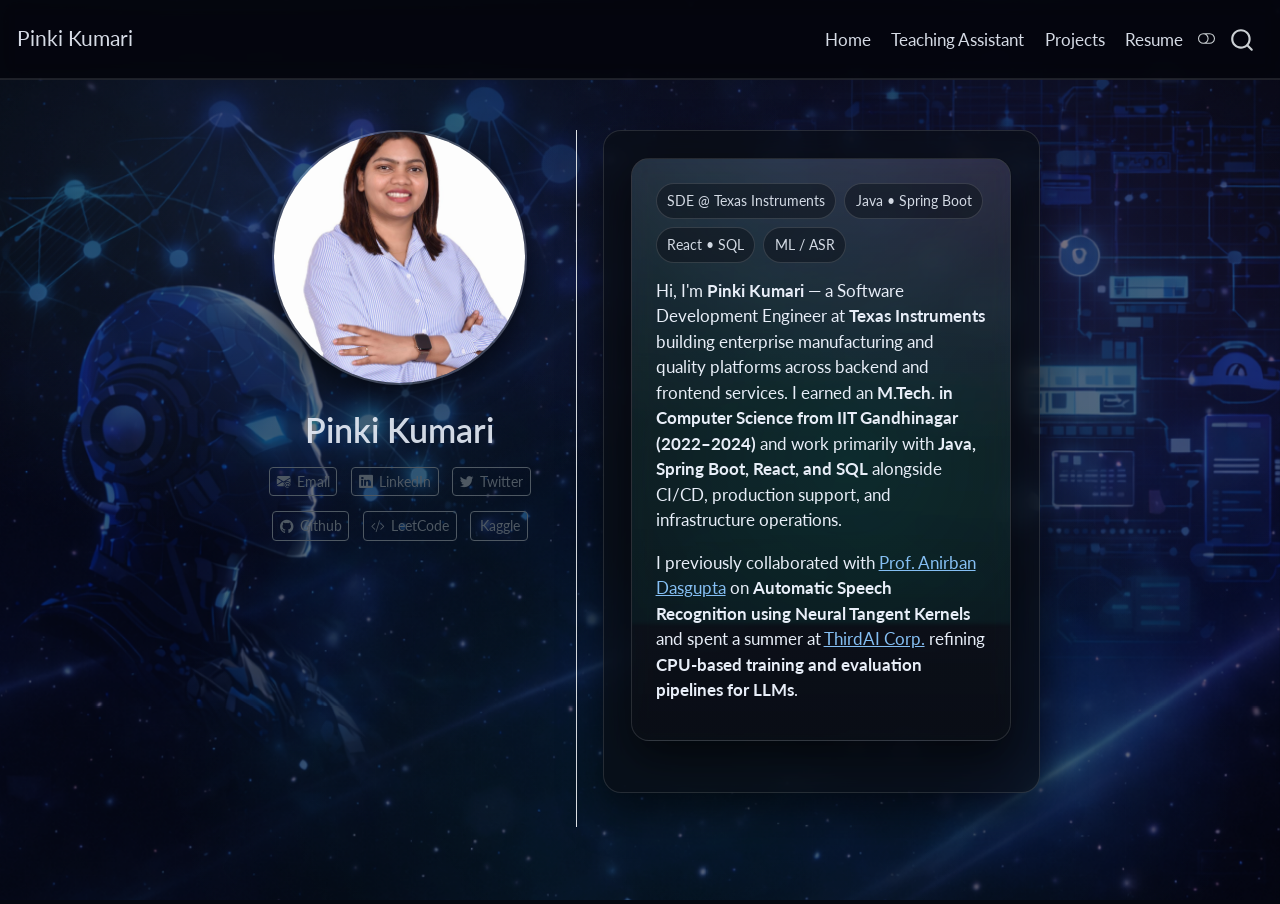
<file: docs/index.html>
<!DOCTYPE html>
<html xmlns="http://www.w3.org/1999/xhtml" lang="en" xml:lang="en"><head>

<meta charset="utf-8">
<meta name="generator" content="quarto-1.3.450">

<meta name="viewport" content="width=device-width, initial-scale=1.0, user-scalable=yes">


<title>Pinki Kumari</title>
<style>
code{white-space: pre-wrap;}
span.smallcaps{font-variant: small-caps;}
div.columns{display: flex; gap: min(4vw, 1.5em);}
div.column{flex: auto; overflow-x: auto;}
div.hanging-indent{margin-left: 1.5em; text-indent: -1.5em;}
ul.task-list{list-style: none;}
ul.task-list li input[type="checkbox"] {
  width: 0.8em;
  margin: 0 0.8em 0.2em -1em; /* quarto-specific, see https://github.com/quarto-dev/quarto-cli/issues/4556 */ 
  vertical-align: middle;
}
</style>


<script src="site_libs/quarto-nav/quarto-nav.js"></script>
<script src="site_libs/quarto-nav/headroom.min.js"></script>
<script src="site_libs/clipboard/clipboard.min.js"></script>
<script src="site_libs/quarto-search/autocomplete.umd.js"></script>
<script src="site_libs/quarto-search/fuse.min.js"></script>
<script src="site_libs/quarto-search/quarto-search.js"></script>
<meta name="quarto:offset" content="./">
<script src="site_libs/quarto-html/quarto.js"></script>
<script src="site_libs/quarto-html/popper.min.js"></script>
<script src="site_libs/quarto-html/tippy.umd.min.js"></script>
<link href="site_libs/quarto-html/tippy.css" rel="stylesheet">
<link href="site_libs/quarto-html/quarto-syntax-highlighting.css" rel="stylesheet" class="quarto-color-scheme" id="quarto-text-highlighting-styles">
<link href="site_libs/quarto-html/quarto-syntax-highlighting-dark.css" rel="prefetch" class="quarto-color-scheme quarto-color-alternate" id="quarto-text-highlighting-styles">
<script src="site_libs/bootstrap/bootstrap.min.js"></script>
<link href="site_libs/bootstrap/bootstrap-icons.css" rel="stylesheet">
<link href="site_libs/bootstrap/bootstrap.min.css" rel="stylesheet" class="quarto-color-scheme" id="quarto-bootstrap" data-mode="light">
<link href="site_libs/bootstrap/bootstrap-dark.min.css" rel="prefetch" class="quarto-color-scheme quarto-color-alternate" id="quarto-bootstrap" data-mode="dark">
<script id="quarto-search-options" type="application/json">{
  "location": "navbar",
  "copy-button": false,
  "collapse-after": 3,
  "panel-placement": "end",
  "type": "overlay",
  "limit": 20,
  "language": {
    "search-no-results-text": "No results",
    "search-matching-documents-text": "matching documents",
    "search-copy-link-title": "Copy link to search",
    "search-hide-matches-text": "Hide additional matches",
    "search-more-match-text": "more match in this document",
    "search-more-matches-text": "more matches in this document",
    "search-clear-button-title": "Clear",
    "search-detached-cancel-button-title": "Cancel",
    "search-submit-button-title": "Submit",
    "search-label": "Search"
  }
}</script>


<link rel="stylesheet" href="styles.css">
</head>

<body class="nav-fixed fullcontent">

<div id="quarto-search-results"></div>
  <header id="quarto-header" class="headroom fixed-top">
    <nav class="navbar navbar-expand-lg navbar-dark ">
      <div class="navbar-container container-fluid">
      <div class="navbar-brand-container">
    <a class="navbar-brand" href="./index.html">
    <span class="navbar-title">Pinki Kumari</span>
    </a>
  </div>
            <div id="quarto-search" class="" title="Search"></div>
          <button class="navbar-toggler" type="button" data-bs-toggle="collapse" data-bs-target="#navbarCollapse" aria-controls="navbarCollapse" aria-expanded="false" aria-label="Toggle navigation" onclick="if (window.quartoToggleHeadroom) { window.quartoToggleHeadroom(); }">
  <span class="navbar-toggler-icon"></span>
</button>
          <div class="collapse navbar-collapse" id="navbarCollapse">
            <ul class="navbar-nav navbar-nav-scroll ms-auto">
  <li class="nav-item">
    <a class="nav-link active" href="./index.html" rel="" target="" aria-current="page">
 <span class="menu-text">Home</span></a>
  </li>  
  <li class="nav-item">
    <a class="nav-link" href="./ta.html" rel="" target="">
 <span class="menu-text">Teaching Assistant</span></a>
  </li>  
  <li class="nav-item">
    <a class="nav-link" href="./projects.html" rel="" target="">
 <span class="menu-text">Projects</span></a>
  </li>  
  <li class="nav-item">
    <a class="nav-link" href="./files/Pinkikumari.pdf" rel="" target="">
 <span class="menu-text">Resume</span></a>
  </li>  
</ul>
            <div class="quarto-navbar-tools">
  <a href="" class="quarto-color-scheme-toggle quarto-navigation-tool  px-1" onclick="window.quartoToggleColorScheme(); return false;" title="Toggle dark mode"><i class="bi"></i></a>
</div>
          </div> <!-- /navcollapse -->
      </div> <!-- /container-fluid -->
    </nav>
</header>
<!-- content -->
<div id="quarto-content" class="quarto-container page-columns page-rows-contents page-layout-article page-navbar">
<!-- sidebar -->
<!-- margin-sidebar -->
    
<!-- main -->
<div class="quarto-about-trestles">
  <div class="about-entity">
    <img src="images/KumariPinkiNewImage.jpeg" class="about-image
  round " style="height: 15em; width: 15em;">
<header id="title-block-header" class="quarto-title-block default">
<div class="quarto-title">
<h1 class="title">Pinki Kumari</h1>
</div>
<div class="quarto-title-meta">
  </div>
</header>
    <div class="about-links">
  <a href="mailto:kumaripinki@alumni.iitgn.ac.in" class="about-link" rel="" target="">
    <i class="bi bi-envelope-at-fill"></i>
     <span class="about-link-text">Email</span>
  </a>
  <a href="https://www.linkedin.com/in/pinkikumari22/" class="about-link" rel="" target="">
    <i class="bi bi-linkedin"></i>
     <span class="about-link-text">LinkedIn</span>
  </a>
  <a href="https://twitter.com/PinkiKumari22" class="about-link" rel="" target="">
    <i class="bi bi-twitter"></i>
     <span class="about-link-text">Twitter</span>
  </a>
  <a href="https://github.com/PinkiKumari22" class="about-link" rel="" target="">
    <i class="bi bi-github"></i>
     <span class="about-link-text">Github</span>
  </a>
  <a href="https://leetcode.com/PINKIKUMARI22/" class="about-link" rel="" target="">
    <i class="bi bi-code-slash"></i>
     <span class="about-link-text">LeetCode</span>
  </a>
  <a href="https://www.kaggle.com/pinkikumariiitgn" class="about-link" rel="" target="">
    <i class="bi bi-kaggle"></i>
     <span class="about-link-text">Kaggle</span>
  </a>
</div>
  </div>
  <div class="about-contents">
  <main class="content" id="quarto-document-content">

    <!-- START: Hero Intro -->
    <div class="hero-intro">

      <div class="hero-badges">
        <span class="chip">SDE @ Texas Instruments</span>
        <span class="chip">Java • Spring Boot</span>
        <span class="chip">React • SQL</span>
        <span class="chip">ML / ASR</span>
      </div>

      <p>
        Hi, I'm <strong>Pinki Kumari</strong> — a Software Development Engineer at
        <strong>Texas Instruments</strong> building enterprise manufacturing and quality
        platforms across backend and frontend services. I earned an
        <strong>M.Tech. in Computer Science from IIT Gandhinagar (2022–2024)</strong>
        and work primarily with <strong>Java, Spring Boot, React, and SQL</strong>
        alongside CI/CD, production support, and infrastructure operations.
      </p>

      <p>
        I previously collaborated with
        <a href="https://sites.google.com/site/anirbandasgupta">Prof. Anirban Dasgupta</a>
        on <strong>Automatic Speech Recognition using Neural Tangent Kernels</strong>
        and spent a summer at
        <a href="https://www.thirdai.com/">ThirdAI Corp.</a>
        refining <strong>CPU-based training and evaluation pipelines for LLMs</strong>.
      </p>

    </div>
</ul>
</section>

</main></div>
</div>
 <!-- /main -->
<script id="quarto-html-after-body" type="application/javascript">
window.document.addEventListener("DOMContentLoaded", function (event) {
  const toggleBodyColorMode = (bsSheetEl) => {
    const mode = bsSheetEl.getAttribute("data-mode");
    const bodyEl = window.document.querySelector("body");
    if (mode === "dark") {
      bodyEl.classList.add("quarto-dark");
      bodyEl.classList.remove("quarto-light");
    } else {
      bodyEl.classList.add("quarto-light");
      bodyEl.classList.remove("quarto-dark");
    }
  }
  const toggleBodyColorPrimary = () => {
    const bsSheetEl = window.document.querySelector("link#quarto-bootstrap");
    if (bsSheetEl) {
      toggleBodyColorMode(bsSheetEl);
    }
  }
  toggleBodyColorPrimary();  
  const disableStylesheet = (stylesheets) => {
    for (let i=0; i < stylesheets.length; i++) {
      const stylesheet = stylesheets[i];
      stylesheet.rel = 'prefetch';
    }
  }
  const enableStylesheet = (stylesheets) => {
    for (let i=0; i < stylesheets.length; i++) {
      const stylesheet = stylesheets[i];
      stylesheet.rel = 'stylesheet';
    }
  }
  const manageTransitions = (selector, allowTransitions) => {
    const els = window.document.querySelectorAll(selector);
    for (let i=0; i < els.length; i++) {
      const el = els[i];
      if (allowTransitions) {
        el.classList.remove('notransition');
      } else {
        el.classList.add('notransition');
      }
    }
  }
  const toggleColorMode = (alternate) => {
    // Switch the stylesheets
    const alternateStylesheets = window.document.querySelectorAll('link.quarto-color-scheme.quarto-color-alternate');
    manageTransitions('#quarto-margin-sidebar .nav-link', false);
    if (alternate) {
      enableStylesheet(alternateStylesheets);
      for (const sheetNode of alternateStylesheets) {
        if (sheetNode.id === "quarto-bootstrap") {
          toggleBodyColorMode(sheetNode);
        }
      }
    } else {
      disableStylesheet(alternateStylesheets);
      toggleBodyColorPrimary();
    }
    manageTransitions('#quarto-margin-sidebar .nav-link', true);
    // Switch the toggles
    const toggles = window.document.querySelectorAll('.quarto-color-scheme-toggle');
    for (let i=0; i < toggles.length; i++) {
      const toggle = toggles[i];
      if (toggle) {
        if (alternate) {
          toggle.classList.add("alternate");     
        } else {
          toggle.classList.remove("alternate");
        }
      }
    }
    // Hack to workaround the fact that safari doesn't
    // properly recolor the scrollbar when toggling (#1455)
    if (navigator.userAgent.indexOf('Safari') > 0 && navigator.userAgent.indexOf('Chrome') == -1) {
      manageTransitions("body", false);
      window.scrollTo(0, 1);
      setTimeout(() => {
        window.scrollTo(0, 0);
        manageTransitions("body", true);
      }, 40);  
    }
  }
  const isFileUrl = () => { 
    return window.location.protocol === 'file:';
  }
  const hasAlternateSentinel = () => {  
    let styleSentinel = getColorSchemeSentinel();
    if (styleSentinel !== null) {
      return styleSentinel === "alternate";
    } else {
      return false;
    }
  }
  const setStyleSentinel = (alternate) => {
    const value = alternate ? "alternate" : "default";
    if (!isFileUrl()) {
      window.localStorage.setItem("quarto-color-scheme", value);
    } else {
      localAlternateSentinel = value;
    }
  }
  const getColorSchemeSentinel = () => {
    if (!isFileUrl()) {
      const storageValue = window.localStorage.getItem("quarto-color-scheme");
      return storageValue != null ? storageValue : localAlternateSentinel;
    } else {
      return localAlternateSentinel;
    }
  }
  let localAlternateSentinel = 'default';
  // Dark / light mode switch
  window.quartoToggleColorScheme = () => {
    // Read the current dark / light value 
    let toAlternate = !hasAlternateSentinel();
    toggleColorMode(toAlternate);
    setStyleSentinel(toAlternate);
  };
  // Ensure there is a toggle, if there isn't float one in the top right
  if (window.document.querySelector('.quarto-color-scheme-toggle') === null) {
    const a = window.document.createElement('a');
    a.classList.add('top-right');
    a.classList.add('quarto-color-scheme-toggle');
    a.href = "";
    a.onclick = function() { try { window.quartoToggleColorScheme(); } catch {} return false; };
    const i = window.document.createElement("i");
    i.classList.add('bi');
    a.appendChild(i);
    window.document.body.appendChild(a);
  }
  // Switch to dark mode if need be
  if (hasAlternateSentinel()) {
    toggleColorMode(true);
  } else {
    toggleColorMode(false);
  }
  const isCodeAnnotation = (el) => {
    for (const clz of el.classList) {
      if (clz.startsWith('code-annotation-')) {                     
        return true;
      }
    }
    return false;
  }
  const clipboard = new window.ClipboardJS('.code-copy-button', {
    text: function(trigger) {
      const codeEl = trigger.previousElementSibling.cloneNode(true);
      for (const childEl of codeEl.children) {
        if (isCodeAnnotation(childEl)) {
          childEl.remove();
        }
      }
      return codeEl.innerText;
    }
  });
  clipboard.on('success', function(e) {
    // button target
    const button = e.trigger;
    // don't keep focus
    button.blur();
    // flash "checked"
    button.classList.add('code-copy-button-checked');
    var currentTitle = button.getAttribute("title");
    button.setAttribute("title", "Copied!");
    let tooltip;
    if (window.bootstrap) {
      button.setAttribute("data-bs-toggle", "tooltip");
      button.setAttribute("data-bs-placement", "left");
      button.setAttribute("data-bs-title", "Copied!");
      tooltip = new bootstrap.Tooltip(button, 
        { trigger: "manual", 
          customClass: "code-copy-button-tooltip",
          offset: [0, -8]});
      tooltip.show();    
    }
    setTimeout(function() {
      if (tooltip) {
        tooltip.hide();
        button.removeAttribute("data-bs-title");
        button.removeAttribute("data-bs-toggle");
        button.removeAttribute("data-bs-placement");
      }
      button.setAttribute("title", currentTitle);
      button.classList.remove('code-copy-button-checked');
    }, 1000);
    // clear code selection
    e.clearSelection();
  });
  function tippyHover(el, contentFn) {
    const config = {
      allowHTML: true,
      content: contentFn,
      maxWidth: 500,
      delay: 100,
      arrow: false,
      appendTo: function(el) {
          return el.parentElement;
      },
      interactive: true,
      interactiveBorder: 10,
      theme: 'quarto',
      placement: 'bottom-start'
    };
    window.tippy(el, config); 
  }
  const noterefs = window.document.querySelectorAll('a[role="doc-noteref"]');
  for (var i=0; i<noterefs.length; i++) {
    const ref = noterefs[i];
    tippyHover(ref, function() {
      // use id or data attribute instead here
      let href = ref.getAttribute('data-footnote-href') || ref.getAttribute('href');
      try { href = new URL(href).hash; } catch {}
      const id = href.replace(/^#\/?/, "");
      const note = window.document.getElementById(id);
      return note.innerHTML;
    });
  }
      let selectedAnnoteEl;
      const selectorForAnnotation = ( cell, annotation) => {
        let cellAttr = 'data-code-cell="' + cell + '"';
        let lineAttr = 'data-code-annotation="' +  annotation + '"';
        const selector = 'span[' + cellAttr + '][' + lineAttr + ']';
        return selector;
      }
      const selectCodeLines = (annoteEl) => {
        const doc = window.document;
        const targetCell = annoteEl.getAttribute("data-target-cell");
        const targetAnnotation = annoteEl.getAttribute("data-target-annotation");
        const annoteSpan = window.document.querySelector(selectorForAnnotation(targetCell, targetAnnotation));
        const lines = annoteSpan.getAttribute("data-code-lines").split(",");
        const lineIds = lines.map((line) => {
          return targetCell + "-" + line;
        })
        let top = null;
        let height = null;
        let parent = null;
        if (lineIds.length > 0) {
            //compute the position of the single el (top and bottom and make a div)
            const el = window.document.getElementById(lineIds[0]);
            top = el.offsetTop;
            height = el.offsetHeight;
            parent = el.parentElement.parentElement;
          if (lineIds.length > 1) {
            const lastEl = window.document.getElementById(lineIds[lineIds.length - 1]);
            const bottom = lastEl.offsetTop + lastEl.offsetHeight;
            height = bottom - top;
          }
          if (top !== null && height !== null && parent !== null) {
            // cook up a div (if necessary) and position it 
            let div = window.document.getElementById("code-annotation-line-highlight");
            if (div === null) {
              div = window.document.createElement("div");
              div.setAttribute("id", "code-annotation-line-highlight");
              div.style.position = 'absolute';
              parent.appendChild(div);
            }
            div.style.top = top - 2 + "px";
            div.style.height = height + 4 + "px";
            let gutterDiv = window.document.getElementById("code-annotation-line-highlight-gutter");
            if (gutterDiv === null) {
              gutterDiv = window.document.createElement("div");
              gutterDiv.setAttribute("id", "code-annotation-line-highlight-gutter");
              gutterDiv.style.position = 'absolute';
              const codeCell = window.document.getElementById(targetCell);
              const gutter = codeCell.querySelector('.code-annotation-gutter');
              gutter.appendChild(gutterDiv);
            }
            gutterDiv.style.top = top - 2 + "px";
            gutterDiv.style.height = height + 4 + "px";
          }
          selectedAnnoteEl = annoteEl;
        }
      };
      const unselectCodeLines = () => {
        const elementsIds = ["code-annotation-line-highlight", "code-annotation-line-highlight-gutter"];
        elementsIds.forEach((elId) => {
          const div = window.document.getElementById(elId);
          if (div) {
            div.remove();
          }
        });
        selectedAnnoteEl = undefined;
      };
      // Attach click handler to the DT
      const annoteDls = window.document.querySelectorAll('dt[data-target-cell]');
      for (const annoteDlNode of annoteDls) {
        annoteDlNode.addEventListener('click', (event) => {
          const clickedEl = event.target;
          if (clickedEl !== selectedAnnoteEl) {
            unselectCodeLines();
            const activeEl = window.document.querySelector('dt[data-target-cell].code-annotation-active');
            if (activeEl) {
              activeEl.classList.remove('code-annotation-active');
            }
            selectCodeLines(clickedEl);
            clickedEl.classList.add('code-annotation-active');
          } else {
            // Unselect the line
            unselectCodeLines();
            clickedEl.classList.remove('code-annotation-active');
          }
        });
      }
  const findCites = (el) => {
    const parentEl = el.parentElement;
    if (parentEl) {
      const cites = parentEl.dataset.cites;
      if (cites) {
        return {
          el,
          cites: cites.split(' ')
        };
      } else {
        return findCites(el.parentElement)
      }
    } else {
      return undefined;
    }
  };
  var bibliorefs = window.document.querySelectorAll('a[role="doc-biblioref"]');
  for (var i=0; i<bibliorefs.length; i++) {
    const ref = bibliorefs[i];
    const citeInfo = findCites(ref);
    if (citeInfo) {
      tippyHover(citeInfo.el, function() {
        var popup = window.document.createElement('div');
        citeInfo.cites.forEach(function(cite) {
          var citeDiv = window.document.createElement('div');
          citeDiv.classList.add('hanging-indent');
          citeDiv.classList.add('csl-entry');
          var biblioDiv = window.document.getElementById('ref-' + cite);
          if (biblioDiv) {
            citeDiv.innerHTML = biblioDiv.innerHTML;
          }
          popup.appendChild(citeDiv);
        });
        return popup.innerHTML;
      });
    }
  }
});
</script>
</div> <!-- /content -->



</body></html>
</file>
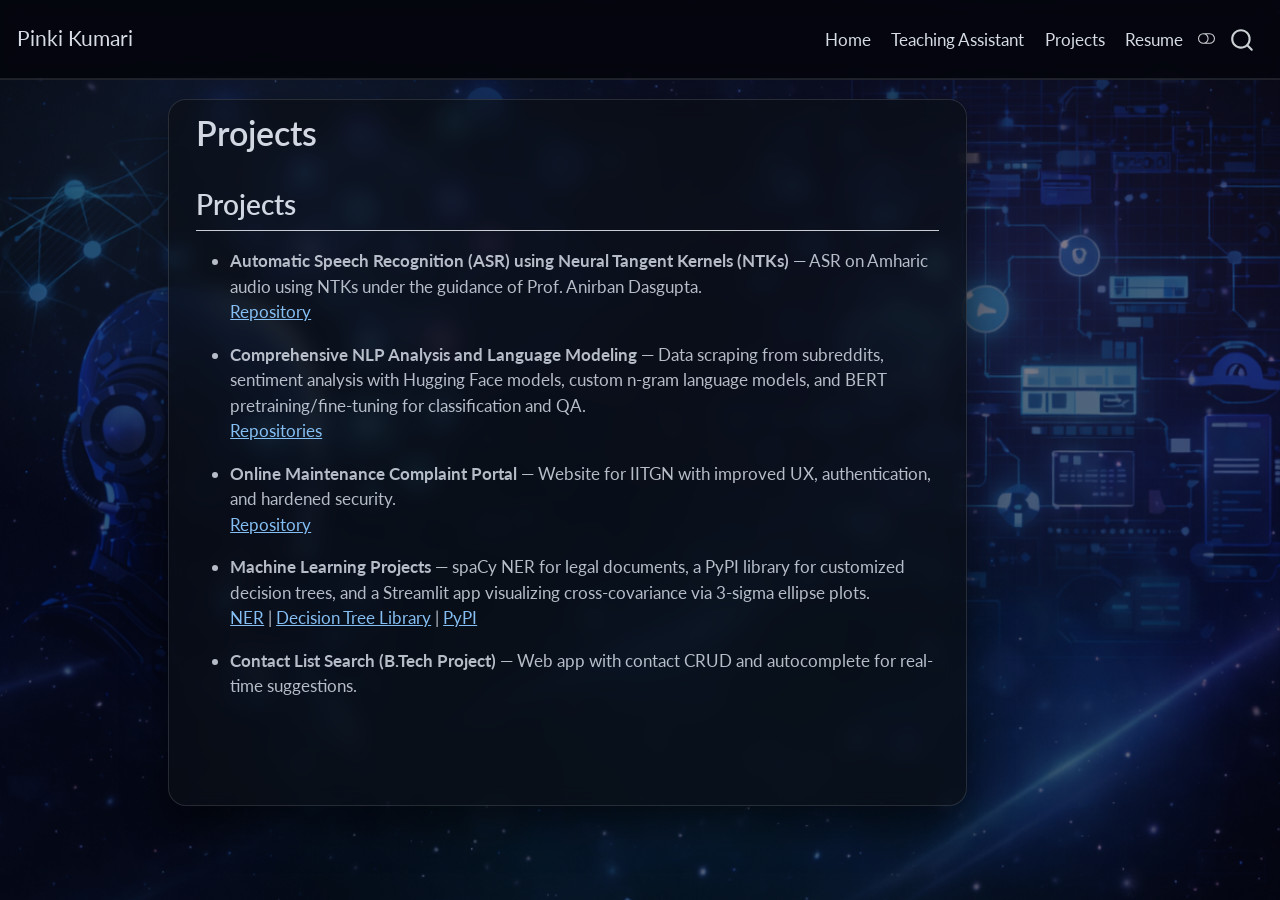
<file: docs/projects.html>
<!DOCTYPE html>
<html xmlns="http://www.w3.org/1999/xhtml" lang="en" xml:lang="en"><head>

<meta charset="utf-8">
<meta name="generator" content="quarto-1.3.450">

<meta name="viewport" content="width=device-width, initial-scale=1.0, user-scalable=yes">


<title>Pinki Kumari – projects</title>
<style>
code{white-space: pre-wrap;}
span.smallcaps{font-variant: small-caps;}
div.columns{display: flex; gap: min(4vw, 1.5em);}
div.column{flex: auto; overflow-x: auto;}
div.hanging-indent{margin-left: 1.5em; text-indent: -1.5em;}
ul.task-list{list-style: none;}
ul.task-list li input[type="checkbox"] {
  width: 0.8em;
  margin: 0 0.8em 0.2em -1em; /* quarto-specific, see https://github.com/quarto-dev/quarto-cli/issues/4556 */ 
  vertical-align: middle;
}
</style>


<script src="site_libs/quarto-nav/quarto-nav.js"></script>
<script src="site_libs/quarto-nav/headroom.min.js"></script>
<script src="site_libs/clipboard/clipboard.min.js"></script>
<script src="site_libs/quarto-search/autocomplete.umd.js"></script>
<script src="site_libs/quarto-search/fuse.min.js"></script>
<script src="site_libs/quarto-search/quarto-search.js"></script>
<meta name="quarto:offset" content="./">
<script src="site_libs/quarto-html/quarto.js"></script>
<script src="site_libs/quarto-html/popper.min.js"></script>
<script src="site_libs/quarto-html/tippy.umd.min.js"></script>
<script src="site_libs/quarto-html/anchor.min.js"></script>
<link href="site_libs/quarto-html/tippy.css" rel="stylesheet">
<link href="site_libs/quarto-html/quarto-syntax-highlighting.css" rel="stylesheet" class="quarto-color-scheme" id="quarto-text-highlighting-styles">
<link href="site_libs/quarto-html/quarto-syntax-highlighting-dark.css" rel="prefetch" class="quarto-color-scheme quarto-color-alternate" id="quarto-text-highlighting-styles">
<script src="site_libs/bootstrap/bootstrap.min.js"></script>
<link href="site_libs/bootstrap/bootstrap-icons.css" rel="stylesheet">
<link href="site_libs/bootstrap/bootstrap.min.css" rel="stylesheet" class="quarto-color-scheme" id="quarto-bootstrap" data-mode="light">
<link href="site_libs/bootstrap/bootstrap-dark.min.css" rel="prefetch" class="quarto-color-scheme quarto-color-alternate" id="quarto-bootstrap" data-mode="dark">
<script id="quarto-search-options" type="application/json">{
  "location": "navbar",
  "copy-button": false,
  "collapse-after": 3,
  "panel-placement": "end",
  "type": "overlay",
  "limit": 20,
  "language": {
    "search-no-results-text": "No results",
    "search-matching-documents-text": "matching documents",
    "search-copy-link-title": "Copy link to search",
    "search-hide-matches-text": "Hide additional matches",
    "search-more-match-text": "more match in this document",
    "search-more-matches-text": "more matches in this document",
    "search-clear-button-title": "Clear",
    "search-detached-cancel-button-title": "Cancel",
    "search-submit-button-title": "Submit",
    "search-label": "Search"
  }
}</script>


<link rel="stylesheet" href="styles.css">
</head>

<body class="nav-fixed">

<div id="quarto-search-results"></div>
  <header id="quarto-header" class="headroom fixed-top">
    <nav class="navbar navbar-expand-lg navbar-dark ">
      <div class="navbar-container container-fluid">
      <div class="navbar-brand-container">
    <a class="navbar-brand" href="./index.html">
    <span class="navbar-title">Pinki Kumari</span>
    </a>
  </div>
            <div id="quarto-search" class="" title="Search"></div>
          <button class="navbar-toggler" type="button" data-bs-toggle="collapse" data-bs-target="#navbarCollapse" aria-controls="navbarCollapse" aria-expanded="false" aria-label="Toggle navigation" onclick="if (window.quartoToggleHeadroom) { window.quartoToggleHeadroom(); }">
  <span class="navbar-toggler-icon"></span>
</button>
          <div class="collapse navbar-collapse" id="navbarCollapse">
            <ul class="navbar-nav navbar-nav-scroll ms-auto">
  <li class="nav-item">
    <a class="nav-link" href="./index.html" rel="" target="">
 <span class="menu-text">Home</span></a>
  </li>  
  <li class="nav-item">
    <a class="nav-link" href="./ta.html" rel="" target="">
 <span class="menu-text">Teaching Assistant</span></a>
  </li>  
  <li class="nav-item">
    <a class="nav-link active" href="./projects.html" rel="" target="" aria-current="page">
 <span class="menu-text">Projects</span></a>
  </li>  
  <li class="nav-item">
    <a class="nav-link" href="./files/Pinki_KUMARI.pdf" rel="" target="">
 <span class="menu-text">Resume</span></a>
  </li>  
</ul>
            <div class="quarto-navbar-tools">
  <a href="" class="quarto-color-scheme-toggle quarto-navigation-tool  px-1" onclick="window.quartoToggleColorScheme(); return false;" title="Toggle dark mode"><i class="bi"></i></a>
</div>
          </div> <!-- /navcollapse -->
      </div> <!-- /container-fluid -->
    </nav>
</header>
<!-- content -->
<div id="quarto-content" class="quarto-container page-columns page-rows-contents page-layout-article page-navbar">
<!-- sidebar -->
<!-- margin-sidebar -->
    <div id="quarto-margin-sidebar" class="sidebar margin-sidebar">
        
    </div>
<!-- main -->
<main class="content" id="quarto-document-content">
<header id="title-block-header" class="quarto-title-block default">
<div class="quarto-title">
<h1 class="title">Projects</h1>
</div>



<div class="quarto-title-meta">




  </div>


</header>
<section id="projects" class="level2">
<h2 class="anchored" data-anchor-id="projects">Projects</h2>
<ul>
<li><p><strong>Automatic Speech Recognition (ASR) using Neural Tangent Kernels (NTKs)</strong> — ASR on Amharic audio using NTKs under the guidance of Prof. Anirban Dasgupta.<br>
<a href="https://github.com/PinkiKumari22/MTech_Thesis_IITGN">Repository</a></p></li>
<li><p><strong>Comprehensive NLP Analysis and Language Modeling</strong> — Data scraping from subreddits, sentiment analysis with Hugging Face models, custom n-gram language models, and BERT pretraining/fine-tuning for classification and QA.<br>
<a href="https://github.com/orgs/Masters-Of-NLP/repositories">Repositories</a></p></li>
<li><p><strong>Online Maintenance Complaint Portal</strong> — Website for IITGN with improved UX, authentication, and hardened security.<br>
<a href="https://github.com/PinkiKumari22/Mainitainance_portal-IITGN">Repository</a></p></li>
<li><p><strong>Machine Learning Projects</strong> — spaCy NER for legal documents, a PyPI library for customized decision trees, and a Streamlit app visualizing cross-covariance via 3-sigma ellipse plots.<br>
<a href="https://github.com/PinkiKumari22/Smart_sense_legal_challenge">NER</a> | <a href="https://github.com/PinkiKumari22/customised_decision_tree-0.1">Decision Tree Library</a> | <a href="https://pypi.org/project/customized-decision-tree-library">PyPI</a></p></li>
<li><p><strong>Contact List Search (B.Tech Project)</strong> — Web app with contact CRUD and autocomplete for real-time suggestions.</p></li>

</ul>
</section>

</main>
 <!-- /main -->
<script id="quarto-html-after-body" type="application/javascript">
window.document.addEventListener("DOMContentLoaded", function (event) {
  const toggleBodyColorMode = (bsSheetEl) => {
    const mode = bsSheetEl.getAttribute("data-mode");
    const bodyEl = window.document.querySelector("body");
    if (mode === "dark") {
      bodyEl.classList.add("quarto-dark");
      bodyEl.classList.remove("quarto-light");
    } else {
      bodyEl.classList.add("quarto-light");
      bodyEl.classList.remove("quarto-dark");
    }
  }
  const toggleBodyColorPrimary = () => {
    const bsSheetEl = window.document.querySelector("link#quarto-bootstrap");
    if (bsSheetEl) {
      toggleBodyColorMode(bsSheetEl);
    }
  }
  toggleBodyColorPrimary();  
  const disableStylesheet = (stylesheets) => {
    for (let i=0; i < stylesheets.length; i++) {
      const stylesheet = stylesheets[i];
      stylesheet.rel = 'prefetch';
    }
  }
  const enableStylesheet = (stylesheets) => {
    for (let i=0; i < stylesheets.length; i++) {
      const stylesheet = stylesheets[i];
      stylesheet.rel = 'stylesheet';
    }
  }
  const manageTransitions = (selector, allowTransitions) => {
    const els = window.document.querySelectorAll(selector);
    for (let i=0; i < els.length; i++) {
      const el = els[i];
      if (allowTransitions) {
        el.classList.remove('notransition');
      } else {
        el.classList.add('notransition');
      }
    }
  }
  const toggleColorMode = (alternate) => {
    // Switch the stylesheets
    const alternateStylesheets = window.document.querySelectorAll('link.quarto-color-scheme.quarto-color-alternate');
    manageTransitions('#quarto-margin-sidebar .nav-link', false);
    if (alternate) {
      enableStylesheet(alternateStylesheets);
      for (const sheetNode of alternateStylesheets) {
        if (sheetNode.id === "quarto-bootstrap") {
          toggleBodyColorMode(sheetNode);
        }
      }
    } else {
      disableStylesheet(alternateStylesheets);
      toggleBodyColorPrimary();
    }
    manageTransitions('#quarto-margin-sidebar .nav-link', true);
    // Switch the toggles
    const toggles = window.document.querySelectorAll('.quarto-color-scheme-toggle');
    for (let i=0; i < toggles.length; i++) {
      const toggle = toggles[i];
      if (toggle) {
        if (alternate) {
          toggle.classList.add("alternate");     
        } else {
          toggle.classList.remove("alternate");
        }
      }
    }
    // Hack to workaround the fact that safari doesn't
    // properly recolor the scrollbar when toggling (#1455)
    if (navigator.userAgent.indexOf('Safari') > 0 && navigator.userAgent.indexOf('Chrome') == -1) {
      manageTransitions("body", false);
      window.scrollTo(0, 1);
      setTimeout(() => {
        window.scrollTo(0, 0);
        manageTransitions("body", true);
      }, 40);  
    }
  }
  const isFileUrl = () => { 
    return window.location.protocol === 'file:';
  }
  const hasAlternateSentinel = () => {  
    let styleSentinel = getColorSchemeSentinel();
    if (styleSentinel !== null) {
      return styleSentinel === "alternate";
    } else {
      return false;
    }
  }
  const setStyleSentinel = (alternate) => {
    const value = alternate ? "alternate" : "default";
    if (!isFileUrl()) {
      window.localStorage.setItem("quarto-color-scheme", value);
    } else {
      localAlternateSentinel = value;
    }
  }
  const getColorSchemeSentinel = () => {
    if (!isFileUrl()) {
      const storageValue = window.localStorage.getItem("quarto-color-scheme");
      return storageValue != null ? storageValue : localAlternateSentinel;
    } else {
      return localAlternateSentinel;
    }
  }
  let localAlternateSentinel = 'default';
  // Dark / light mode switch
  window.quartoToggleColorScheme = () => {
    // Read the current dark / light value 
    let toAlternate = !hasAlternateSentinel();
    toggleColorMode(toAlternate);
    setStyleSentinel(toAlternate);
  };
  // Ensure there is a toggle, if there isn't float one in the top right
  if (window.document.querySelector('.quarto-color-scheme-toggle') === null) {
    const a = window.document.createElement('a');
    a.classList.add('top-right');
    a.classList.add('quarto-color-scheme-toggle');
    a.href = "";
    a.onclick = function() { try { window.quartoToggleColorScheme(); } catch {} return false; };
    const i = window.document.createElement("i");
    i.classList.add('bi');
    a.appendChild(i);
    window.document.body.appendChild(a);
  }
  // Switch to dark mode if need be
  if (hasAlternateSentinel()) {
    toggleColorMode(true);
  } else {
    toggleColorMode(false);
  }
  const icon = "";
  const anchorJS = new window.AnchorJS();
  anchorJS.options = {
    placement: 'right',
    icon: icon
  };
  anchorJS.add('.anchored');
  const isCodeAnnotation = (el) => {
    for (const clz of el.classList) {
      if (clz.startsWith('code-annotation-')) {                     
        return true;
      }
    }
    return false;
  }
  const clipboard = new window.ClipboardJS('.code-copy-button', {
    text: function(trigger) {
      const codeEl = trigger.previousElementSibling.cloneNode(true);
      for (const childEl of codeEl.children) {
        if (isCodeAnnotation(childEl)) {
          childEl.remove();
        }
      }
      return codeEl.innerText;
    }
  });
  clipboard.on('success', function(e) {
    // button target
    const button = e.trigger;
    // don't keep focus
    button.blur();
    // flash "checked"
    button.classList.add('code-copy-button-checked');
    var currentTitle = button.getAttribute("title");
    button.setAttribute("title", "Copied!");
    let tooltip;
    if (window.bootstrap) {
      button.setAttribute("data-bs-toggle", "tooltip");
      button.setAttribute("data-bs-placement", "left");
      button.setAttribute("data-bs-title", "Copied!");
      tooltip = new bootstrap.Tooltip(button, 
        { trigger: "manual", 
          customClass: "code-copy-button-tooltip",
          offset: [0, -8]});
      tooltip.show();    
    }
    setTimeout(function() {
      if (tooltip) {
        tooltip.hide();
        button.removeAttribute("data-bs-title");
        button.removeAttribute("data-bs-toggle");
        button.removeAttribute("data-bs-placement");
      }
      button.setAttribute("title", currentTitle);
      button.classList.remove('code-copy-button-checked');
    }, 1000);
    // clear code selection
    e.clearSelection();
  });
  function tippyHover(el, contentFn) {
    const config = {
      allowHTML: true,
      content: contentFn,
      maxWidth: 500,
      delay: 100,
      arrow: false,
      appendTo: function(el) {
          return el.parentElement;
      },
      interactive: true,
      interactiveBorder: 10,
      theme: 'quarto',
      placement: 'bottom-start'
    };
    window.tippy(el, config); 
  }
  const noterefs = window.document.querySelectorAll('a[role="doc-noteref"]');
  for (var i=0; i<noterefs.length; i++) {
    const ref = noterefs[i];
    tippyHover(ref, function() {
      // use id or data attribute instead here
      let href = ref.getAttribute('data-footnote-href') || ref.getAttribute('href');
      try { href = new URL(href).hash; } catch {}
      const id = href.replace(/^#\/?/, "");
      const note = window.document.getElementById(id);
      return note.innerHTML;
    });
  }
      let selectedAnnoteEl;
      const selectorForAnnotation = ( cell, annotation) => {
        let cellAttr = 'data-code-cell="' + cell + '"';
        let lineAttr = 'data-code-annotation="' +  annotation + '"';
        const selector = 'span[' + cellAttr + '][' + lineAttr + ']';
        return selector;
      }
      const selectCodeLines = (annoteEl) => {
        const doc = window.document;
        const targetCell = annoteEl.getAttribute("data-target-cell");
        const targetAnnotation = annoteEl.getAttribute("data-target-annotation");
        const annoteSpan = window.document.querySelector(selectorForAnnotation(targetCell, targetAnnotation));
        const lines = annoteSpan.getAttribute("data-code-lines").split(",");
        const lineIds = lines.map((line) => {
          return targetCell + "-" + line;
        })
        let top = null;
        let height = null;
        let parent = null;
        if (lineIds.length > 0) {
            //compute the position of the single el (top and bottom and make a div)
            const el = window.document.getElementById(lineIds[0]);
            top = el.offsetTop;
            height = el.offsetHeight;
            parent = el.parentElement.parentElement;
          if (lineIds.length > 1) {
            const lastEl = window.document.getElementById(lineIds[lineIds.length - 1]);
            const bottom = lastEl.offsetTop + lastEl.offsetHeight;
            height = bottom - top;
          }
          if (top !== null && height !== null && parent !== null) {
            // cook up a div (if necessary) and position it 
            let div = window.document.getElementById("code-annotation-line-highlight");
            if (div === null) {
              div = window.document.createElement("div");
              div.setAttribute("id", "code-annotation-line-highlight");
              div.style.position = 'absolute';
              parent.appendChild(div);
            }
            div.style.top = top - 2 + "px";
            div.style.height = height + 4 + "px";
            let gutterDiv = window.document.getElementById("code-annotation-line-highlight-gutter");
            if (gutterDiv === null) {
              gutterDiv = window.document.createElement("div");
              gutterDiv.setAttribute("id", "code-annotation-line-highlight-gutter");
              gutterDiv.style.position = 'absolute';
              const codeCell = window.document.getElementById(targetCell);
              const gutter = codeCell.querySelector('.code-annotation-gutter');
              gutter.appendChild(gutterDiv);
            }
            gutterDiv.style.top = top - 2 + "px";
            gutterDiv.style.height = height + 4 + "px";
          }
          selectedAnnoteEl = annoteEl;
        }
      };
      const unselectCodeLines = () => {
        const elementsIds = ["code-annotation-line-highlight", "code-annotation-line-highlight-gutter"];
        elementsIds.forEach((elId) => {
          const div = window.document.getElementById(elId);
          if (div) {
            div.remove();
          }
        });
        selectedAnnoteEl = undefined;
      };
      // Attach click handler to the DT
      const annoteDls = window.document.querySelectorAll('dt[data-target-cell]');
      for (const annoteDlNode of annoteDls) {
        annoteDlNode.addEventListener('click', (event) => {
          const clickedEl = event.target;
          if (clickedEl !== selectedAnnoteEl) {
            unselectCodeLines();
            const activeEl = window.document.querySelector('dt[data-target-cell].code-annotation-active');
            if (activeEl) {
              activeEl.classList.remove('code-annotation-active');
            }
            selectCodeLines(clickedEl);
            clickedEl.classList.add('code-annotation-active');
          } else {
            // Unselect the line
            unselectCodeLines();
            clickedEl.classList.remove('code-annotation-active');
          }
        });
      }
  const findCites = (el) => {
    const parentEl = el.parentElement;
    if (parentEl) {
      const cites = parentEl.dataset.cites;
      if (cites) {
        return {
          el,
          cites: cites.split(' ')
        };
      } else {
        return findCites(el.parentElement)
      }
    } else {
      return undefined;
    }
  };
  var bibliorefs = window.document.querySelectorAll('a[role="doc-biblioref"]');
  for (var i=0; i<bibliorefs.length; i++) {
    const ref = bibliorefs[i];
    const citeInfo = findCites(ref);
    if (citeInfo) {
      tippyHover(citeInfo.el, function() {
        var popup = window.document.createElement('div');
        citeInfo.cites.forEach(function(cite) {
          var citeDiv = window.document.createElement('div');
          citeDiv.classList.add('hanging-indent');
          citeDiv.classList.add('csl-entry');
          var biblioDiv = window.document.getElementById('ref-' + cite);
          if (biblioDiv) {
            citeDiv.innerHTML = biblioDiv.innerHTML;
          }
          popup.appendChild(citeDiv);
        });
        return popup.innerHTML;
      });
    }
  }
});
</script>
</div> <!-- /content -->



</body></html>
</file>
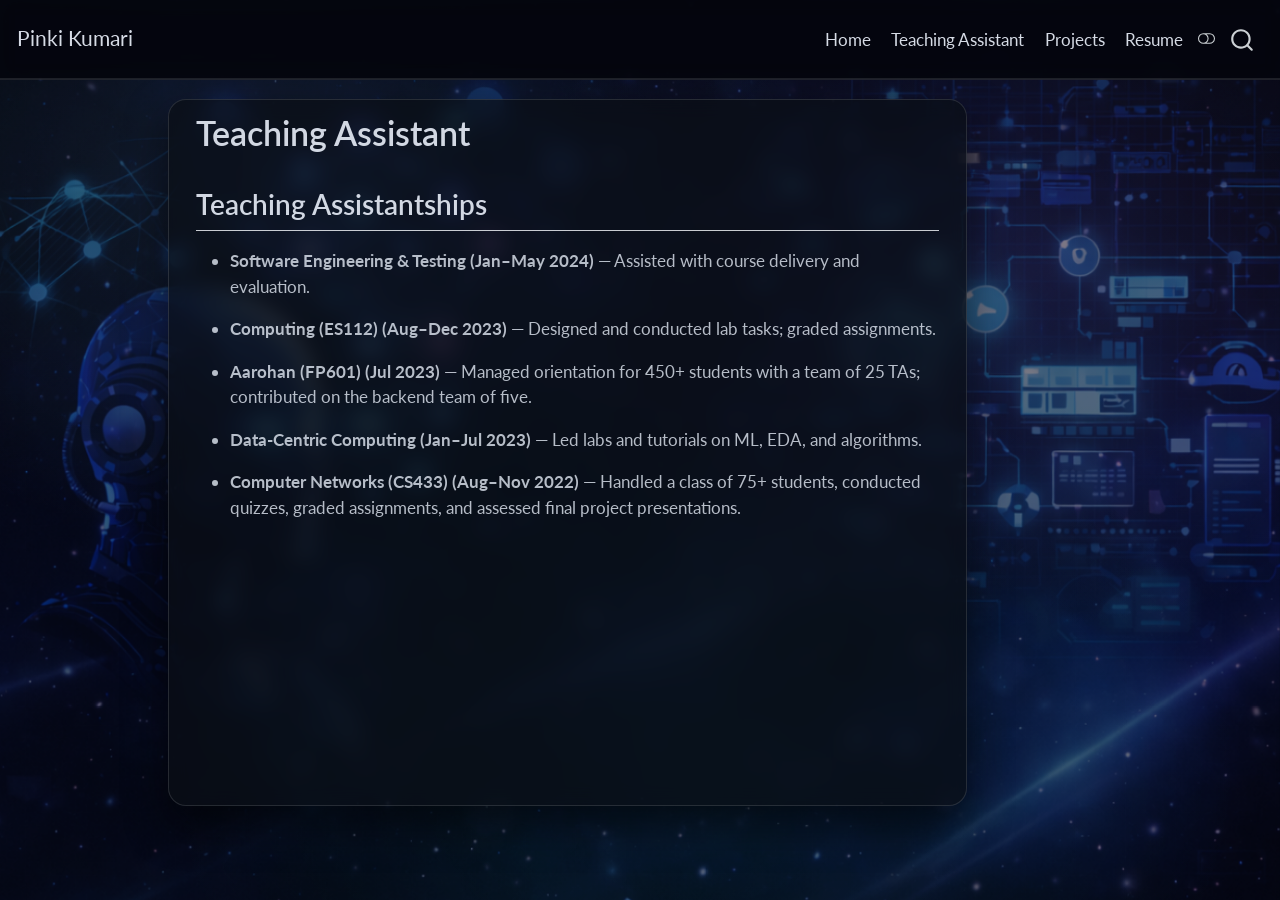
<file: docs/ta.html>
<!DOCTYPE html>
<html xmlns="http://www.w3.org/1999/xhtml" lang="en" xml:lang="en"><head>

<meta charset="utf-8">
<meta name="generator" content="quarto-1.3.450">

<meta name="viewport" content="width=device-width, initial-scale=1.0, user-scalable=yes">


<title>Pinki Kumari - Teaching Assistant</title>
<style>
code{white-space: pre-wrap;}
span.smallcaps{font-variant: small-caps;}
div.columns{display: flex; gap: min(4vw, 1.5em);}
div.column{flex: auto; overflow-x: auto;}
div.hanging-indent{margin-left: 1.5em; text-indent: -1.5em;}
ul.task-list{list-style: none;}
ul.task-list li input[type="checkbox"] {
  width: 0.8em;
  margin: 0 0.8em 0.2em -1em; /* quarto-specific, see https://github.com/quarto-dev/quarto-cli/issues/4556 */ 
  vertical-align: middle;
}
</style>


<script src="site_libs/quarto-nav/quarto-nav.js"></script>
<script src="site_libs/quarto-nav/headroom.min.js"></script>
<script src="site_libs/clipboard/clipboard.min.js"></script>
<script src="site_libs/quarto-search/autocomplete.umd.js"></script>
<script src="site_libs/quarto-search/fuse.min.js"></script>
<script src="site_libs/quarto-search/quarto-search.js"></script>
<meta name="quarto:offset" content="./">
<script src="site_libs/quarto-html/quarto.js"></script>
<script src="site_libs/quarto-html/popper.min.js"></script>
<script src="site_libs/quarto-html/tippy.umd.min.js"></script>
<script src="site_libs/quarto-html/anchor.min.js"></script>
<link href="site_libs/quarto-html/tippy.css" rel="stylesheet">
<link href="site_libs/quarto-html/quarto-syntax-highlighting.css" rel="stylesheet" class="quarto-color-scheme" id="quarto-text-highlighting-styles">
<link href="site_libs/quarto-html/quarto-syntax-highlighting-dark.css" rel="prefetch" class="quarto-color-scheme quarto-color-alternate" id="quarto-text-highlighting-styles">
<script src="site_libs/bootstrap/bootstrap.min.js"></script>
<link href="site_libs/bootstrap/bootstrap-icons.css" rel="stylesheet">
<link href="site_libs/bootstrap/bootstrap.min.css" rel="stylesheet" class="quarto-color-scheme" id="quarto-bootstrap" data-mode="light">
<link href="site_libs/bootstrap/bootstrap-dark.min.css" rel="prefetch" class="quarto-color-scheme quarto-color-alternate" id="quarto-bootstrap" data-mode="dark">
<script id="quarto-search-options" type="application/json">{
  "location": "navbar",
  "copy-button": false,
  "collapse-after": 3,
  "panel-placement": "end",
  "type": "overlay",
  "limit": 20,
  "language": {
    "search-no-results-text": "No results",
    "search-matching-documents-text": "matching documents",
    "search-copy-link-title": "Copy link to search",
    "search-hide-matches-text": "Hide additional matches",
    "search-more-match-text": "more match in this document",
    "search-more-matches-text": "more matches in this document",
    "search-clear-button-title": "Clear",
    "search-detached-cancel-button-title": "Cancel",
    "search-submit-button-title": "Submit",
    "search-label": "Search"
  }
}</script>


<link rel="stylesheet" href="styles.css">
</head>

<body class="nav-fixed">

<div id="quarto-search-results"></div>
  <header id="quarto-header" class="headroom fixed-top">
    <nav class="navbar navbar-expand-lg navbar-dark ">
      <div class="navbar-container container-fluid">
      <div class="navbar-brand-container">
    <a class="navbar-brand" href="./index.html">
    <span class="navbar-title">Pinki Kumari</span>
    </a>
  </div>
            <div id="quarto-search" class="" title="Search"></div>
          <button class="navbar-toggler" type="button" data-bs-toggle="collapse" data-bs-target="#navbarCollapse" aria-controls="navbarCollapse" aria-expanded="false" aria-label="Toggle navigation" onclick="if (window.quartoToggleHeadroom) { window.quartoToggleHeadroom(); }">
  <span class="navbar-toggler-icon"></span>
</button>
          <div class="collapse navbar-collapse" id="navbarCollapse">
            <ul class="navbar-nav navbar-nav-scroll ms-auto">
  <li class="nav-item">
    <a class="nav-link" href="./index.html" rel="" target="">
 <span class="menu-text">Home</span></a>
  </li>  
  <li class="nav-item">
    <a class="nav-link active" href="./ta.html" rel="" target="" aria-current="page">
 <span class="menu-text">Teaching Assistant</span></a>
  </li>  
  <li class="nav-item">
    <a class="nav-link" href="./projects.html" rel="" target="">
 <span class="menu-text">Projects</span></a>
  </li>  
  <li class="nav-item">
    <a class="nav-link" href="./files/Pinki_KUMARI.pdf" rel="" target="">
 <span class="menu-text">Resume</span></a>
  </li>  
</ul>
            <div class="quarto-navbar-tools">
  <a href="" class="quarto-color-scheme-toggle quarto-navigation-tool  px-1" onclick="window.quartoToggleColorScheme(); return false;" title="Toggle dark mode"><i class="bi"></i></a>
</div>
          </div> <!-- /navcollapse -->
      </div> <!-- /container-fluid -->
    </nav>
</header>
<!-- content -->
<div id="quarto-content" class="quarto-container page-columns page-rows-contents page-layout-article page-navbar">
<!-- sidebar -->
<!-- margin-sidebar -->
    <div id="quarto-margin-sidebar" class="sidebar margin-sidebar">
        
    </div>
<!-- main -->
<main class="content" id="quarto-document-content">

<header id="title-block-header" class="quarto-title-block default">
<div class="quarto-title">
<h1 class="title">Teaching Assistant</h1>
</div>



<div class="quarto-title-meta">




  </div>


</header>
<section id="teaching-assistantships" class="level2">
<h2 class="anchored" data-anchor-id="teaching-assistantships">Teaching Assistantships</h2>
<ul>
<li><p><strong>Software Engineering &amp; Testing (Jan–May 2024)</strong> — Assisted with course delivery and evaluation.</p></li>
<li><p><strong>Computing (ES112) (Aug–Dec 2023)</strong> — Designed and conducted lab tasks; graded assignments.</p></li>
<li><p><strong>Aarohan (FP601) (Jul 2023)</strong> — Managed orientation for 450+ students with a team of 25 TAs; contributed on the backend team of five.</p></li>
<li><p><strong>Data-Centric Computing (Jan–Jul 2023)</strong> — Led labs and tutorials on ML, EDA, and algorithms.</p></li>
<li><p><strong>Computer Networks (CS433) (Aug–Nov 2022)</strong> — Handled a class of 75+ students, conducted quizzes, graded assignments, and assessed final project presentations.</p></li>

</ul>
</section>

</main>
 <!-- /main -->
<script id="quarto-html-after-body" type="application/javascript">
window.document.addEventListener("DOMContentLoaded", function (event) {
  const toggleBodyColorMode = (bsSheetEl) => {
    const mode = bsSheetEl.getAttribute("data-mode");
    const bodyEl = window.document.querySelector("body");
    if (mode === "dark") {
      bodyEl.classList.add("quarto-dark");
      bodyEl.classList.remove("quarto-light");
    } else {
      bodyEl.classList.add("quarto-light");
      bodyEl.classList.remove("quarto-dark");
    }
  }
  const toggleBodyColorPrimary = () => {
    const bsSheetEl = window.document.querySelector("link#quarto-bootstrap");
    if (bsSheetEl) {
      toggleBodyColorMode(bsSheetEl);
    }
  }
  toggleBodyColorPrimary();  
  const disableStylesheet = (stylesheets) => {
    for (let i=0; i < stylesheets.length; i++) {
      const stylesheet = stylesheets[i];
      stylesheet.rel = 'prefetch';
    }
  }
  const enableStylesheet = (stylesheets) => {
    for (let i=0; i < stylesheets.length; i++) {
      const stylesheet = stylesheets[i];
      stylesheet.rel = 'stylesheet';
    }
  }
  const manageTransitions = (selector, allowTransitions) => {
    const els = window.document.querySelectorAll(selector);
    for (let i=0; i < els.length; i++) {
      const el = els[i];
      if (allowTransitions) {
        el.classList.remove('notransition');
      } else {
        el.classList.add('notransition');
      }
    }
  }
  const toggleColorMode = (alternate) => {
    // Switch the stylesheets
    const alternateStylesheets = window.document.querySelectorAll('link.quarto-color-scheme.quarto-color-alternate');
    manageTransitions('#quarto-margin-sidebar .nav-link', false);
    if (alternate) {
      enableStylesheet(alternateStylesheets);
      for (const sheetNode of alternateStylesheets) {
        if (sheetNode.id === "quarto-bootstrap") {
          toggleBodyColorMode(sheetNode);
        }
      }
    } else {
      disableStylesheet(alternateStylesheets);
      toggleBodyColorPrimary();
    }
    manageTransitions('#quarto-margin-sidebar .nav-link', true);
    // Switch the toggles
    const toggles = window.document.querySelectorAll('.quarto-color-scheme-toggle');
    for (let i=0; i < toggles.length; i++) {
      const toggle = toggles[i];
      if (toggle) {
        if (alternate) {
          toggle.classList.add("alternate");     
        } else {
          toggle.classList.remove("alternate");
        }
      }
    }
    // Hack to workaround the fact that safari doesn't
    // properly recolor the scrollbar when toggling (#1455)
    if (navigator.userAgent.indexOf('Safari') > 0 && navigator.userAgent.indexOf('Chrome') == -1) {
      manageTransitions("body", false);
      window.scrollTo(0, 1);
      setTimeout(() => {
        window.scrollTo(0, 0);
        manageTransitions("body", true);
      }, 40);  
    }
  }
  const isFileUrl = () => { 
    return window.location.protocol === 'file:';
  }
  const hasAlternateSentinel = () => {  
    let styleSentinel = getColorSchemeSentinel();
    if (styleSentinel !== null) {
      return styleSentinel === "alternate";
    } else {
      return false;
    }
  }
  const setStyleSentinel = (alternate) => {
    const value = alternate ? "alternate" : "default";
    if (!isFileUrl()) {
      window.localStorage.setItem("quarto-color-scheme", value);
    } else {
      localAlternateSentinel = value;
    }
  }
  const getColorSchemeSentinel = () => {
    if (!isFileUrl()) {
      const storageValue = window.localStorage.getItem("quarto-color-scheme");
      return storageValue != null ? storageValue : localAlternateSentinel;
    } else {
      return localAlternateSentinel;
    }
  }
  let localAlternateSentinel = 'default';
  // Dark / light mode switch
  window.quartoToggleColorScheme = () => {
    // Read the current dark / light value 
    let toAlternate = !hasAlternateSentinel();
    toggleColorMode(toAlternate);
    setStyleSentinel(toAlternate);
  };
  // Ensure there is a toggle, if there isn't float one in the top right
  if (window.document.querySelector('.quarto-color-scheme-toggle') === null) {
    const a = window.document.createElement('a');
    a.classList.add('top-right');
    a.classList.add('quarto-color-scheme-toggle');
    a.href = "";
    a.onclick = function() { try { window.quartoToggleColorScheme(); } catch {} return false; };
    const i = window.document.createElement("i");
    i.classList.add('bi');
    a.appendChild(i);
    window.document.body.appendChild(a);
  }
  // Switch to dark mode if need be
  if (hasAlternateSentinel()) {
    toggleColorMode(true);
  } else {
    toggleColorMode(false);
  }
  const icon = "";
  const anchorJS = new window.AnchorJS();
  anchorJS.options = {
    placement: 'right',
    icon: icon
  };
  anchorJS.add('.anchored');
  const isCodeAnnotation = (el) => {
    for (const clz of el.classList) {
      if (clz.startsWith('code-annotation-')) {                     
        return true;
      }
    }
    return false;
  }
  const clipboard = new window.ClipboardJS('.code-copy-button', {
    text: function(trigger) {
      const codeEl = trigger.previousElementSibling.cloneNode(true);
      for (const childEl of codeEl.children) {
        if (isCodeAnnotation(childEl)) {
          childEl.remove();
        }
      }
      return codeEl.innerText;
    }
  });
  clipboard.on('success', function(e) {
    // button target
    const button = e.trigger;
    // don't keep focus
    button.blur();
    // flash "checked"
    button.classList.add('code-copy-button-checked');
    var currentTitle = button.getAttribute("title");
    button.setAttribute("title", "Copied!");
    let tooltip;
    if (window.bootstrap) {
      button.setAttribute("data-bs-toggle", "tooltip");
      button.setAttribute("data-bs-placement", "left");
      button.setAttribute("data-bs-title", "Copied!");
      tooltip = new bootstrap.Tooltip(button, 
        { trigger: "manual", 
          customClass: "code-copy-button-tooltip",
          offset: [0, -8]});
      tooltip.show();    
    }
    setTimeout(function() {
      if (tooltip) {
        tooltip.hide();
        button.removeAttribute("data-bs-title");
        button.removeAttribute("data-bs-toggle");
        button.removeAttribute("data-bs-placement");
      }
      button.setAttribute("title", currentTitle);
      button.classList.remove('code-copy-button-checked');
    }, 1000);
    // clear code selection
    e.clearSelection();
  });
  function tippyHover(el, contentFn) {
    const config = {
      allowHTML: true,
      content: contentFn,
      maxWidth: 500,
      delay: 100,
      arrow: false,
      appendTo: function(el) {
          return el.parentElement;
      },
      interactive: true,
      interactiveBorder: 10,
      theme: 'quarto',
      placement: 'bottom-start'
    };
    window.tippy(el, config); 
  }
  const noterefs = window.document.querySelectorAll('a[role="doc-noteref"]');
  for (var i=0; i<noterefs.length; i++) {
    const ref = noterefs[i];
    tippyHover(ref, function() {
      // use id or data attribute instead here
      let href = ref.getAttribute('data-footnote-href') || ref.getAttribute('href');
      try { href = new URL(href).hash; } catch {}
      const id = href.replace(/^#\/?/, "");
      const note = window.document.getElementById(id);
      return note.innerHTML;
    });
  }
      let selectedAnnoteEl;
      const selectorForAnnotation = ( cell, annotation) => {
        let cellAttr = 'data-code-cell="' + cell + '"';
        let lineAttr = 'data-code-annotation="' +  annotation + '"';
        const selector = 'span[' + cellAttr + '][' + lineAttr + ']';
        return selector;
      }
      const selectCodeLines = (annoteEl) => {
        const doc = window.document;
        const targetCell = annoteEl.getAttribute("data-target-cell");
        const targetAnnotation = annoteEl.getAttribute("data-target-annotation");
        const annoteSpan = window.document.querySelector(selectorForAnnotation(targetCell, targetAnnotation));
        const lines = annoteSpan.getAttribute("data-code-lines").split(",");
        const lineIds = lines.map((line) => {
          return targetCell + "-" + line;
        })
        let top = null;
        let height = null;
        let parent = null;
        if (lineIds.length > 0) {
            //compute the position of the single el (top and bottom and make a div)
            const el = window.document.getElementById(lineIds[0]);
            top = el.offsetTop;
            height = el.offsetHeight;
            parent = el.parentElement.parentElement;
          if (lineIds.length > 1) {
            const lastEl = window.document.getElementById(lineIds[lineIds.length - 1]);
            const bottom = lastEl.offsetTop + lastEl.offsetHeight;
            height = bottom - top;
          }
          if (top !== null && height !== null && parent !== null) {
            // cook up a div (if necessary) and position it 
            let div = window.document.getElementById("code-annotation-line-highlight");
            if (div === null) {
              div = window.document.createElement("div");
              div.setAttribute("id", "code-annotation-line-highlight");
              div.style.position = 'absolute';
              parent.appendChild(div);
            }
            div.style.top = top - 2 + "px";
            div.style.height = height + 4 + "px";
            let gutterDiv = window.document.getElementById("code-annotation-line-highlight-gutter");
            if (gutterDiv === null) {
              gutterDiv = window.document.createElement("div");
              gutterDiv.setAttribute("id", "code-annotation-line-highlight-gutter");
              gutterDiv.style.position = 'absolute';
              const codeCell = window.document.getElementById(targetCell);
              const gutter = codeCell.querySelector('.code-annotation-gutter');
              gutter.appendChild(gutterDiv);
            }
            gutterDiv.style.top = top - 2 + "px";
            gutterDiv.style.height = height + 4 + "px";
          }
          selectedAnnoteEl = annoteEl;
        }
      };
      const unselectCodeLines = () => {
        const elementsIds = ["code-annotation-line-highlight", "code-annotation-line-highlight-gutter"];
        elementsIds.forEach((elId) => {
          const div = window.document.getElementById(elId);
          if (div) {
            div.remove();
          }
        });
        selectedAnnoteEl = undefined;
      };
      // Attach click handler to the DT
      const annoteDls = window.document.querySelectorAll('dt[data-target-cell]');
      for (const annoteDlNode of annoteDls) {
        annoteDlNode.addEventListener('click', (event) => {
          const clickedEl = event.target;
          if (clickedEl !== selectedAnnoteEl) {
            unselectCodeLines();
            const activeEl = window.document.querySelector('dt[data-target-cell].code-annotation-active');
            if (activeEl) {
              activeEl.classList.remove('code-annotation-active');
            }
            selectCodeLines(clickedEl);
            clickedEl.classList.add('code-annotation-active');
          } else {
            // Unselect the line
            unselectCodeLines();
            clickedEl.classList.remove('code-annotation-active');
          }
        });
      }
  const findCites = (el) => {
    const parentEl = el.parentElement;
    if (parentEl) {
      const cites = parentEl.dataset.cites;
      if (cites) {
        return {
          el,
          cites: cites.split(' ')
        };
      } else {
        return findCites(el.parentElement)
      }
    } else {
      return undefined;
    }
  };
  var bibliorefs = window.document.querySelectorAll('a[role="doc-biblioref"]');
  for (var i=0; i<bibliorefs.length; i++) {
    const ref = bibliorefs[i];
    const citeInfo = findCites(ref);
    if (citeInfo) {
      tippyHover(citeInfo.el, function() {
        var popup = window.document.createElement('div');
        citeInfo.cites.forEach(function(cite) {
          var citeDiv = window.document.createElement('div');
          citeDiv.classList.add('hanging-indent');
          citeDiv.classList.add('csl-entry');
          var biblioDiv = window.document.getElementById('ref-' + cite);
          if (biblioDiv) {
            citeDiv.innerHTML = biblioDiv.innerHTML;
          }
          popup.appendChild(citeDiv);
        });
        return popup.innerHTML;
      });
    }
  }
});
</script>
</div> <!-- /content -->



</body></html>
</file>
<file: docs/site_libs/quarto-html/tippy.css>
.tippy-box[data-animation=fade][data-state=hidden]{opacity:0}[data-tippy-root]{max-width:calc(100vw - 10px)}.tippy-box{position:relative;background-color:#333;color:#fff;border-radius:4px;font-size:14px;line-height:1.4;white-space:normal;outline:0;transition-property:transform,visibility,opacity}.tippy-box[data-placement^=top]>.tippy-arrow{bottom:0}.tippy-box[data-placement^=top]>.tippy-arrow:before{bottom:-7px;left:0;border-width:8px 8px 0;border-top-color:initial;transform-origin:center top}.tippy-box[data-placement^=bottom]>.tippy-arrow{top:0}.tippy-box[data-placement^=bottom]>.tippy-arrow:before{top:-7px;left:0;border-width:0 8px 8px;border-bottom-color:initial;transform-origin:center bottom}.tippy-box[data-placement^=left]>.tippy-arrow{right:0}.tippy-box[data-placement^=left]>.tippy-arrow:before{border-width:8px 0 8px 8px;border-left-color:initial;right:-7px;transform-origin:center left}.tippy-box[data-placement^=right]>.tippy-arrow{left:0}.tippy-box[data-placement^=right]>.tippy-arrow:before{left:-7px;border-width:8px 8px 8px 0;border-right-color:initial;transform-origin:center right}.tippy-box[data-inertia][data-state=visible]{transition-timing-function:cubic-bezier(.54,1.5,.38,1.11)}.tippy-arrow{width:16px;height:16px;color:#333}.tippy-arrow:before{content:"";position:absolute;border-color:transparent;border-style:solid}.tippy-content{position:relative;padding:5px 9px;z-index:1}
</file>
<file: docs/site_libs/quarto-html/quarto-syntax-highlighting.css>
/* quarto syntax highlight colors */
:root {
  --quarto-hl-ot-color: #ffa07a;
  --quarto-hl-at-color: #ffd700;
  --quarto-hl-ss-color: #abe338;
  --quarto-hl-an-color: #d4d0ab;
  --quarto-hl-fu-color: #ffd700;
  --quarto-hl-st-color: #abe338;
  --quarto-hl-cf-color: #ffa07a;
  --quarto-hl-op-color: #00e0e0;
  --quarto-hl-er-color: #dcc6e0;
  --quarto-hl-bn-color: #dcc6e0;
  --quarto-hl-al-color: #dcc6e0;
  --quarto-hl-va-color: #f5ab35;
  --quarto-hl-bu-color: #f5ab35;
  --quarto-hl-ex-color: #ffd700;
  --quarto-hl-pp-color: #dcc6e0;
  --quarto-hl-in-color: #d4d0ab;
  --quarto-hl-vs-color: #abe338;
  --quarto-hl-wa-color: #d4d0ab;
  --quarto-hl-do-color: #d4d0ab;
  --quarto-hl-im-color: #f8f8f2;
  --quarto-hl-ch-color: #abe338;
  --quarto-hl-dt-color: #dcc6e0;
  --quarto-hl-fl-color: #f5ab35;
  --quarto-hl-co-color: #d4d0ab;
  --quarto-hl-cv-color: #d4d0ab;
  --quarto-hl-cn-color: #ffa07a;
  --quarto-hl-sc-color: #00e0e0;
  --quarto-hl-dv-color: #dcc6e0;
  --quarto-hl-kw-color: #ffa07a;
}

/* other quarto variables */
:root {
  --quarto-font-monospace: SFMono-Regular, Menlo, Monaco, Consolas, "Liberation Mono", "Courier New", monospace;
}

pre > code.sourceCode > span {
  color: #f8f8f2;
}

code span {
  color: #f8f8f2;
}

code.sourceCode > span {
  color: #f8f8f2;
}

div.sourceCode,
div.sourceCode pre.sourceCode {
  color: #f8f8f2;
}

code span.ot {
  color: #ffa07a;
  font-style: inherit;
}

code span.at {
  color: #ffd700;
  font-style: inherit;
}

code span.ss {
  color: #abe338;
  font-style: inherit;
}

code span.an {
  color: #d4d0ab;
  font-style: inherit;
}

code span.fu {
  color: #ffd700;
  font-style: inherit;
}

code span.st {
  color: #abe338;
  font-style: inherit;
}

code span.cf {
  color: #ffa07a;
  font-style: inherit;
}

code span.op {
  color: #00e0e0;
  font-style: inherit;
}

code span.er {
  color: #dcc6e0;
  font-style: inherit;
}

code span.bn {
  color: #dcc6e0;
  font-style: inherit;
}

code span.al {
  color: #dcc6e0;
  font-style: inherit;
}

code span.va {
  color: #f5ab35;
  font-style: inherit;
}

code span.bu {
  color: #f5ab35;
  font-style: inherit;
}

code span.ex {
  color: #ffd700;
  font-style: inherit;
}

code span.pp {
  color: #dcc6e0;
  font-style: inherit;
}

code span.in {
  color: #d4d0ab;
  font-style: inherit;
}

code span.vs {
  color: #abe338;
  font-style: inherit;
}

code span.wa {
  color: #d4d0ab;
  font-style: italic;
}

code span.do {
  color: #d4d0ab;
  font-style: italic;
}

code span.im {
  color: #f8f8f2;
  font-style: inherit;
}

code span.ch {
  color: #abe338;
  font-style: inherit;
}

code span.dt {
  color: #dcc6e0;
  font-style: inherit;
}

code span.fl {
  color: #f5ab35;
  font-style: inherit;
}

code span.co {
  color: #d4d0ab;
  font-style: inherit;
}

code span.cv {
  color: #d4d0ab;
  font-style: italic;
}

code span.cn {
  color: #ffa07a;
  font-style: inherit;
}

code span.sc {
  color: #00e0e0;
  font-style: inherit;
}

code span.dv {
  color: #dcc6e0;
  font-style: inherit;
}

code span.kw {
  color: #ffa07a;
  font-style: inherit;
}

.prevent-inlining {
  content: "</";
}

/*# sourceMappingURL=debc5d5d77c3f9108843748ff7464032.css.map */
</file>
<file: docs/site_libs/quarto-html/quarto-syntax-highlighting-dark.css>
/* quarto syntax highlight colors */
:root {
  --quarto-hl-ot-color: #ffa07a;
  --quarto-hl-at-color: #ffd700;
  --quarto-hl-ss-color: #abe338;
  --quarto-hl-an-color: #d4d0ab;
  --quarto-hl-fu-color: #ffd700;
  --quarto-hl-st-color: #abe338;
  --quarto-hl-cf-color: #ffa07a;
  --quarto-hl-op-color: #00e0e0;
  --quarto-hl-er-color: #dcc6e0;
  --quarto-hl-bn-color: #dcc6e0;
  --quarto-hl-al-color: #dcc6e0;
  --quarto-hl-va-color: #f5ab35;
  --quarto-hl-bu-color: #f5ab35;
  --quarto-hl-ex-color: #ffd700;
  --quarto-hl-pp-color: #dcc6e0;
  --quarto-hl-in-color: #d4d0ab;
  --quarto-hl-vs-color: #abe338;
  --quarto-hl-wa-color: #d4d0ab;
  --quarto-hl-do-color: #d4d0ab;
  --quarto-hl-im-color: #f8f8f2;
  --quarto-hl-ch-color: #abe338;
  --quarto-hl-dt-color: #dcc6e0;
  --quarto-hl-fl-color: #f5ab35;
  --quarto-hl-co-color: #d4d0ab;
  --quarto-hl-cv-color: #d4d0ab;
  --quarto-hl-cn-color: #ffa07a;
  --quarto-hl-sc-color: #00e0e0;
  --quarto-hl-dv-color: #dcc6e0;
  --quarto-hl-kw-color: #ffa07a;
}

/* other quarto variables */
:root {
  --quarto-font-monospace: SFMono-Regular, Menlo, Monaco, Consolas, "Liberation Mono", "Courier New", monospace;
}

pre > code.sourceCode > span {
  color: #f8f8f2;
}

code span {
  color: #f8f8f2;
}

code.sourceCode > span {
  color: #f8f8f2;
}

div.sourceCode,
div.sourceCode pre.sourceCode {
  color: #f8f8f2;
}

code span.ot {
  color: #ffa07a;
  font-style: inherit;
}

code span.at {
  color: #ffd700;
  font-style: inherit;
}

code span.ss {
  color: #abe338;
  font-style: inherit;
}

code span.an {
  color: #d4d0ab;
  font-style: inherit;
}

code span.fu {
  color: #ffd700;
  font-style: inherit;
}

code span.st {
  color: #abe338;
  font-style: inherit;
}

code span.cf {
  color: #ffa07a;
  font-style: inherit;
}

code span.op {
  color: #00e0e0;
  font-style: inherit;
}

code span.er {
  color: #dcc6e0;
  font-style: inherit;
}

code span.bn {
  color: #dcc6e0;
  font-style: inherit;
}

code span.al {
  color: #dcc6e0;
  font-style: inherit;
}

code span.va {
  color: #f5ab35;
  font-style: inherit;
}

code span.bu {
  color: #f5ab35;
  font-style: inherit;
}

code span.ex {
  color: #ffd700;
  font-style: inherit;
}

code span.pp {
  color: #dcc6e0;
  font-style: inherit;
}

code span.in {
  color: #d4d0ab;
  font-style: inherit;
}

code span.vs {
  color: #abe338;
  font-style: inherit;
}

code span.wa {
  color: #d4d0ab;
  font-style: italic;
}

code span.do {
  color: #d4d0ab;
  font-style: italic;
}

code span.im {
  color: #f8f8f2;
  font-style: inherit;
}

code span.ch {
  color: #abe338;
  font-style: inherit;
}

code span.dt {
  color: #dcc6e0;
  font-style: inherit;
}

code span.fl {
  color: #f5ab35;
  font-style: inherit;
}

code span.co {
  color: #d4d0ab;
  font-style: inherit;
}

code span.cv {
  color: #d4d0ab;
  font-style: italic;
}

code span.cn {
  color: #ffa07a;
  font-style: inherit;
}

code span.sc {
  color: #00e0e0;
  font-style: inherit;
}

code span.dv {
  color: #dcc6e0;
  font-style: inherit;
}

code span.kw {
  color: #ffa07a;
  font-style: inherit;
}

.prevent-inlining {
  content: "</";
}

/*# sourceMappingURL=935a306eefa94366c21e1a970dddb765.css.map */
</file>
<file: docs/styles.css>
/* ===== Dynamic wallpaper (image) + dark glass content ===== */

:root{
  --text: #e8eef8;
  --muted: rgba(232, 238, 248, 0.78);

  --card: rgba(10, 14, 22, 0.72);
  --card-border: rgba(255, 255, 255, 0.12);
  --shadow: 0 18px 40px rgba(0, 0, 0, 0.55);
}

html, body { height: 100%; }

body{
  margin: 0;
  color: var(--text);
  background: #05070f; /* fallback */
  position: relative;
  overflow-x: hidden;
}

/* --- Wallpaper image layer (the ML agent + system design image) --- */
/* moving wallpaper */
body::before{
  content:"";
  position: fixed;
  inset: 0;
  z-index: -2;

  background-image:
    linear-gradient(rgba(5,7,15,0.55), rgba(5,7,15,0.55)),
    url("images/wallpaper-ml-sysdesign.png");
  background-size: 115% 115%;
  background-position: 50% 50%;
  background-repeat: no-repeat;

  animation: cinematicMove 26s ease-in-out infinite;
  will-change: transform, filter;
  transform-origin: center;
}

@keyframes cinematicMove{
  0%   { transform: scale(1.02) translate3d(0,0,0);     filter: brightness(0.92) saturate(1.05); }
  35%  { transform: scale(1.08) translate3d(-18px,-8px,0); filter: brightness(1.02) saturate(1.12); }
  70%  { transform: scale(1.06) translate3d(16px,-6px,0);  filter: brightness(0.98) saturate(1.10); }
  100% { transform: scale(1.02) translate3d(0,0,0);     filter: brightness(0.92) saturate(1.05); }
}

/* Extra subtle depth: moving light haze overlay */
body::after{
  content: "";
  position: fixed;
  inset: 0;
  z-index: -1;
  pointer-events: none;

  background:
    radial-gradient(900px 600px at 20% 20%, rgba(120, 190, 255, 0.12), transparent 60%),
    radial-gradient(900px 600px at 80% 30%, rgba(190, 120, 255, 0.10), transparent 60%),
    radial-gradient(900px 700px at 55% 85%, rgba(0, 255, 200, 0.08), transparent 60%);

  animation: hazeMove 22s ease-in-out infinite;
  mix-blend-mode: screen;
  opacity: 0.85;
}

@keyframes wallpaperDrift{
  0%   { transform: scale(1.06) translate3d(0px, 0px, 0); filter: brightness(0.95) saturate(1.05); }
  50%  { transform: scale(1.10) translate3d(-18px, -10px, 0); filter: brightness(1.02) saturate(1.12); }
  100% { transform: scale(1.06) translate3d(0px, 0px, 0); filter: brightness(0.95) saturate(1.05); }
}

@keyframes hazeMove{
  0%   { transform: translate3d(0px, 0px, 0); }
  50%  { transform: translate3d(20px, -14px, 0); }
  100% { transform: translate3d(0px, 0px, 0); }
}

/* Accessibility */
@media (prefers-reduced-motion: reduce){
  body::before, body::after { animation: none; }
}

/* ===== Make your main content dark-glass so it pops ===== */
main{
  background: var(--card);
  border: 1px solid var(--card-border);
  border-radius: 18px;
  box-shadow: var(--shadow);
  backdrop-filter: blur(10px);
  -webkit-backdrop-filter: blur(10px);
  padding: 1.6rem;
  margin-top: 1.2rem;
  margin-bottom: 2rem;
}

/* Text */
h1, h2, h3, h4, h5, h6 { color: var(--text); }
p, li { color: var(--muted); }

/* Links */
a { color: rgba(140, 200, 255, 0.95); }
a:hover { color: rgba(180, 120, 255, 0.95); }

/* Quarto "trestles" about section text */
.about-contents h1,
.about-contents p { color: var(--text); }

/* Navbar (Quarto) */
.navbar, #quarto-header{
  background: rgba(5, 7, 15, 0.65) !important;
  border-bottom: 1px solid rgba(255,255,255,0.10);
  backdrop-filter: blur(10px);
  -webkit-backdrop-filter: blur(10px);
}

.navbar .navbar-brand,
.navbar .nav-link { color: rgba(232,238,248,0.92) !important; }

.navbar .nav-link:hover { color: #ffffff !important; }

/* Nice profile image on dark bg */
.about-image.round{
  border: 2px solid rgba(255,255,255,0.22);
  box-shadow: 0 12px 28px rgba(0,0,0,0.55);
}

.hero-intro{
  position: relative;
  padding: 1.4rem 1.4rem 1.2rem;
  margin-bottom: 1.4rem;
  border-radius: 18px;
  border: 1px solid rgba(255,255,255,0.12);

  background: linear-gradient(
    180deg,
    rgba(255,255,255,0.06),
    rgba(10,14,22,0.72)
  );

  box-shadow: 0 18px 40px rgba(0,0,0,0.55);
  backdrop-filter: blur(10px);
  -webkit-backdrop-filter: blur(10px);
  overflow: hidden;
}

/* Hero glow */
.hero-intro::before{
  content:"";
  position:absolute;
  left:-20%;
  top:-60%;
  width:140%;
  height:140%;
  background:
    radial-gradient(circle at 20% 25%, rgba(120,190,255,0.18), transparent 55%),
    radial-gradient(circle at 80% 30%, rgba(190,120,255,0.16), transparent 55%),
    radial-gradient(circle at 55% 80%, rgba(0,255,200,0.10), transparent 60%);
  filter: blur(2px);
  z-index: 0;
}

/* Keep content above glow */
.hero-intro > *{
  position: relative;
  z-index: 1;
}

/* ---------- Hero badges ---------- */
.hero-badges{
  display: flex;
  flex-wrap: wrap;
  gap: .5rem;
  margin-bottom: .9rem;
}

.chip{
  font-size: .85rem;
  padding: .35rem .6rem;
  border-radius: 999px;
  border: 1px solid rgba(255,255,255,0.14);
  background: rgba(10,14,22,0.45);
  color: rgba(232,238,248,0.90);
}
</file>
